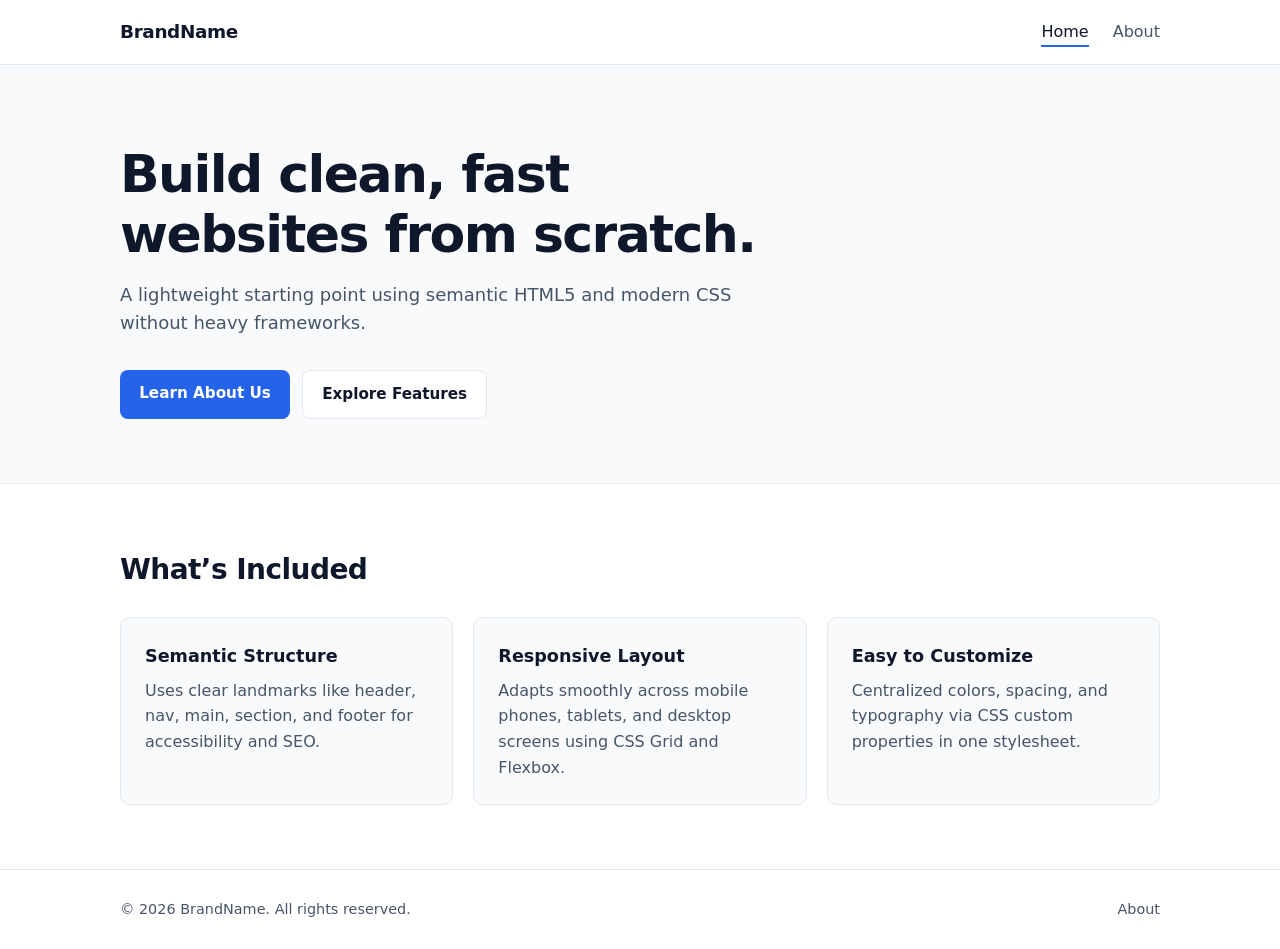
<file: index.html>
<!DOCTYPE html>
<html lang="en">
<head>
  <meta charset="UTF-8" />
  <meta name="viewport" content="width=device-width, initial-scale=1.0" />
  <title>Home | My Website</title>
  <link rel="stylesheet" href="style.css" />
</head>
<body>
  <header class="site-header">
    <nav class="nav container">
      <a href="index.html" class="logo">BrandName</a>
      <ul class="nav-links">
        <li><a href="index.html" class="active">Home</a></li>
        <li><a href="about.html">About</a></li>
      </ul>
    </nav>
  </header>

  <main>
    <section class="hero">
      <div class="container">
        <h1>Build clean, fast websites from scratch.</h1>
        <p class="hero-subtitle">
          A lightweight starting point using semantic HTML5 and modern CSS without heavy frameworks.
        </p>
        <div class="hero-actions">
          <a href="about.html" class="btn btn-primary">Learn About Us</a>
          <a href="#features" class="btn btn-secondary">Explore Features</a>
        </div>
      </div>
    </section>

    <section id="features" class="section container">
      <h2>What’s Included</h2>
      <div class="grid">
        <article class="card">
          <h3>Semantic Structure</h3>
          <p>Uses clear landmarks like header, nav, main, section, and footer for accessibility and SEO.</p>
        </article>
        <article class="card">
          <h3>Responsive Layout</h3>
          <p>Adapts smoothly across mobile phones, tablets, and desktop screens using CSS Grid and Flexbox.</p>
        </article>
        <article class="card">
          <h3>Easy to Customize</h3>
          <p>Centralized colors, spacing, and typography via CSS custom properties in one stylesheet.</p>
        </article>
      </div>
    </section>
  </main>

  <footer class="site-footer">
    <div class="container footer-content">
      <p>&copy; 2026 BrandName. All rights reserved.</p>
      <a href="about.html">About</a>
    </div>
  </footer>
</body>
</html>
</file>
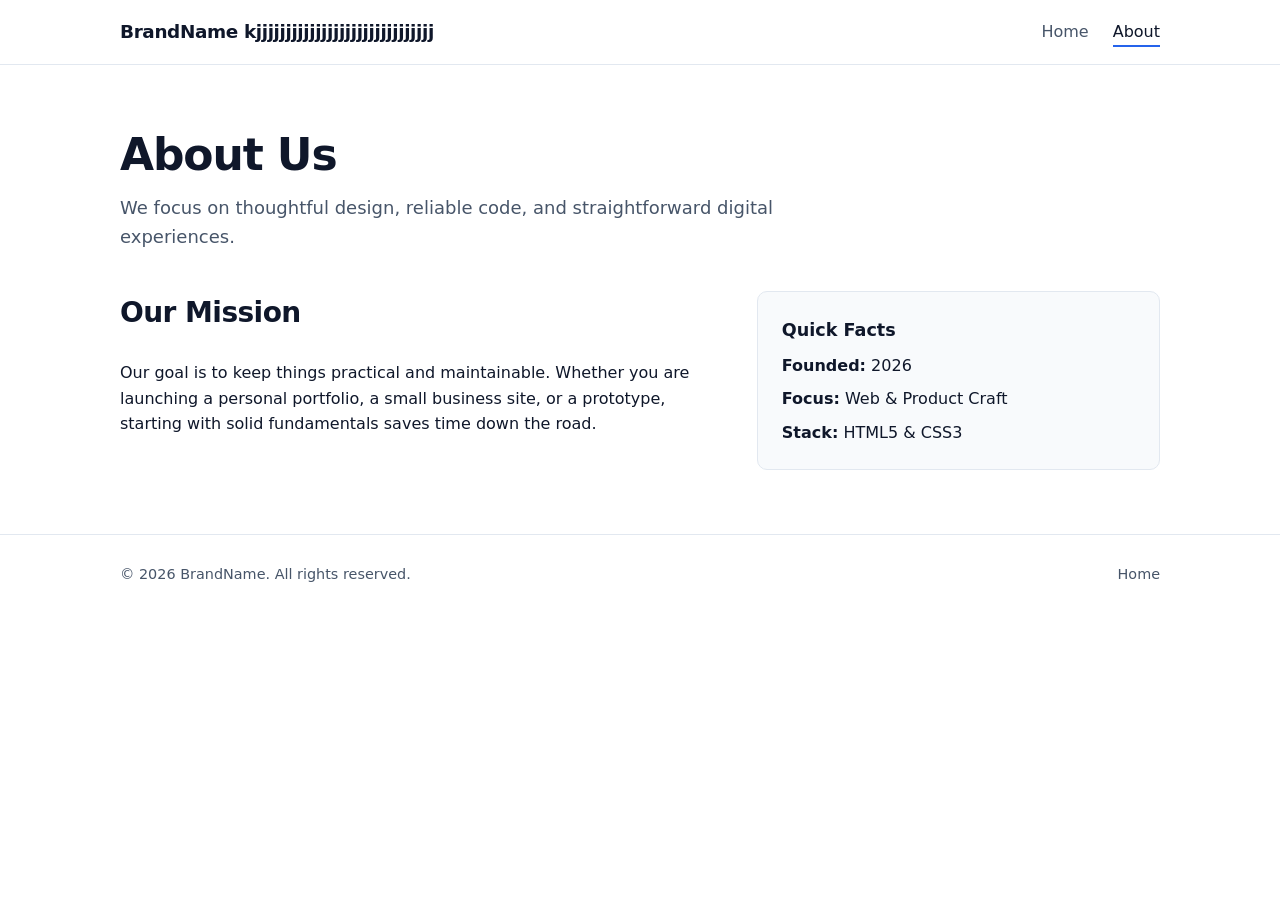
<file: about.html>
<!DOCTYPE html>
<html lang="en">
<head>
  <meta charset="UTF-8" />
  <meta name="viewport" content="width=device-width, initial-scale=1.0" />
  <title>About | My Website</title>
  <link rel="stylesheet" href="style.css" />
</head>
<body>
  <header class="site-header">
    <nav class="nav container">
      <a href="index.html" class="logo">BrandName kjjjjjjjjjjjjjjjjjjjjjjjjjjjjjj</a>
      <ul class="nav-links">
        <li><a href="index.html">Home</a></li>
        <li><a href="about.html" class="active">About</a></li>
      </ul>
    </nav>
  </header>

  <main class="section container">
    <div class="page-header">
      <h1>About Us</h1>
      <p class="lead">
        We focus on thoughtful design, reliable code, and straightforward digital experiences.
      </p>
    </div>

    <div class="two-col">
      <div>
        <h2>Our Mission</h2>
        <p>
          Our goal is to keep things practical and maintainable. Whether you are launching a personal
          portfolio, a small business site, or a prototype, starting with solid fundamentals saves
          time down the road.
        </p>
      </div>
      <div class="card">
        <h3>Quick Facts</h3>
        <ul class="info-list">
          <li><strong>Founded:</strong> 2026</li>
          <li><strong>Focus:</strong> Web &amp; Product Craft</li>
          <li><strong>Stack:</strong> HTML5 &amp; CSS3</li>
        </ul>
      </div>
    </div>
  </main>

  <footer class="site-footer">
    <div class="container footer-content">
      <p>&copy; 2026 BrandName. All rights reserved.</p>
      <a href="index.html">Home</a>
    </div>
  </footer>
</body>
</html>
</file>
<file: style.css>
:root {
  --bg: #ffffff;
  --surface: #f8fafc;
  --text: #0f172a;
  --muted: #475569;
  --primary: #2563eb;
  --primary-hover: #1d4ed8;
  --border: #e2e8f0;
  --radius: 10px;
  --max-width: 1040px;
}

*,
*::before,
*::after {
  box-sizing: border-box;
}

html {
  scroll-behavior: smooth;
}

body {
  margin: 0;
  font-family: system-ui, -apple-system, BlinkMacSystemFont, "Segoe UI", Roboto, sans-serif;
  line-height: 1.6;
  color: var(--text);
  background-color: var(--bg);
}

a {
  color: inherit;
  text-decoration: none;
}

ul {
  list-style: none;
  margin: 0;
  padding: 0;
}

.container {
  width: min(100% - 2rem, var(--max-width));
  margin-inline: auto;
}

/* Header & Navigation */
.site-header {
  position: sticky;
  top: 0;
  background-color: rgba(255, 255, 255, 0.92);
  backdrop-filter: blur(8px);
  border-bottom: 1px solid var(--border);
  z-index: 10;
}

.nav {
  display: flex;
  align-items: center;
  justify-content: space-between;
  min-height: 64px;
}

.logo {
  font-weight: 700;
  font-size: 1.15rem;
  letter-spacing: -0.02em;
}

.nav-links {
  display: flex;
  gap: 1.5rem;
}

.nav-links a {
  color: var(--muted);
  font-weight: 500;
  padding: 0.25rem 0;
  border-bottom: 2px solid transparent;
  transition: color 0.15s ease, border-color 0.15s ease;
}

.nav-links a:hover,
.nav-links a.active {
  color: var(--text);
  border-bottom-color: var(--primary);
}

/* Hero */
.hero {
  padding: 5rem 0 4rem;
  background-color: var(--surface);
  border-bottom: 1px solid var(--border);
}

.hero h1 {
  font-size: clamp(2rem, 4.5vw, 3.25rem);
  line-height: 1.15;
  letter-spacing: -0.03em;
  margin: 0 0 1rem;
  max-width: 18ch;
}

.hero-subtitle {
  color: var(--muted);
  font-size: 1.125rem;
  max-width: 55ch;
  margin: 0 0 2rem;
}

.hero-actions {
  display: flex;
  flex-wrap: wrap;
  gap: 0.75rem;
}

/* Buttons */
.btn {
  display: inline-block;
  padding: 0.7rem 1.2rem;
  border-radius: 8px;
  font-weight: 600;
  font-size: 0.95rem;
  transition: background-color 0.15s ease, border-color 0.15s ease;
}

.btn-primary {
  background-color: var(--primary);
  color: #ffffff;
}

.btn-primary:hover {
  background-color: var(--primary-hover);
}

.btn-secondary {
  background-color: var(--bg);
  color: var(--text);
  border: 1px solid var(--border);
}

.btn-secondary:hover {
  background-color: var(--surface);
}

/* Sections & Layouts */
.section {
  padding: 4rem 0;
}

.section h2 {
  font-size: 1.75rem;
  letter-spacing: -0.02em;
  margin: 0 0 1.5rem;
}

.page-header {
  margin-bottom: 2.5rem;
}

.page-header h1 {
  font-size: clamp(2rem, 4vw, 2.75rem);
  line-height: 1.2;
  letter-spacing: -0.025em;
  margin: 0 0 0.75rem;
}

.lead {
  color: var(--muted);
  font-size: 1.125rem;
  max-width: 60ch;
  margin: 0;
}

.grid {
  display: grid;
  grid-template-columns: repeat(auto-fit, minmax(240px, 1fr));
  gap: 1.25rem;
}

.two-col {
  display: grid;
  grid-template-columns: 1.5fr 1fr;
  gap: 2rem;
  align-items: start;
}

.card {
  background-color: var(--surface);
  border: 1px solid var(--border);
  border-radius: var(--radius);
  padding: 1.5rem;
}

.card h3 {
  margin: 0 0 0.5rem;
  font-size: 1.1rem;
}

.card p {
  margin: 0;
  color: var(--muted);
}

.info-list li + li {
  margin-top: 0.5rem;
}

/* Footer */
.site-footer {
  border-top: 1px solid var(--border);
  padding: 1.75rem 0;
  color: var(--muted);
  font-size: 0.9rem;
}

.footer-content {
  display: flex;
  align-items: center;
  justify-content: space-between;
  gap: 1rem;
  flex-wrap: wrap;
}

.footer-content p {
  margin: 0;
}

.site-footer a:hover {
  color: var(--text);
}

@media (max-width: 768px) {
  .two-col {
    grid-template-columns: 1fr;
  }
}
</file>
